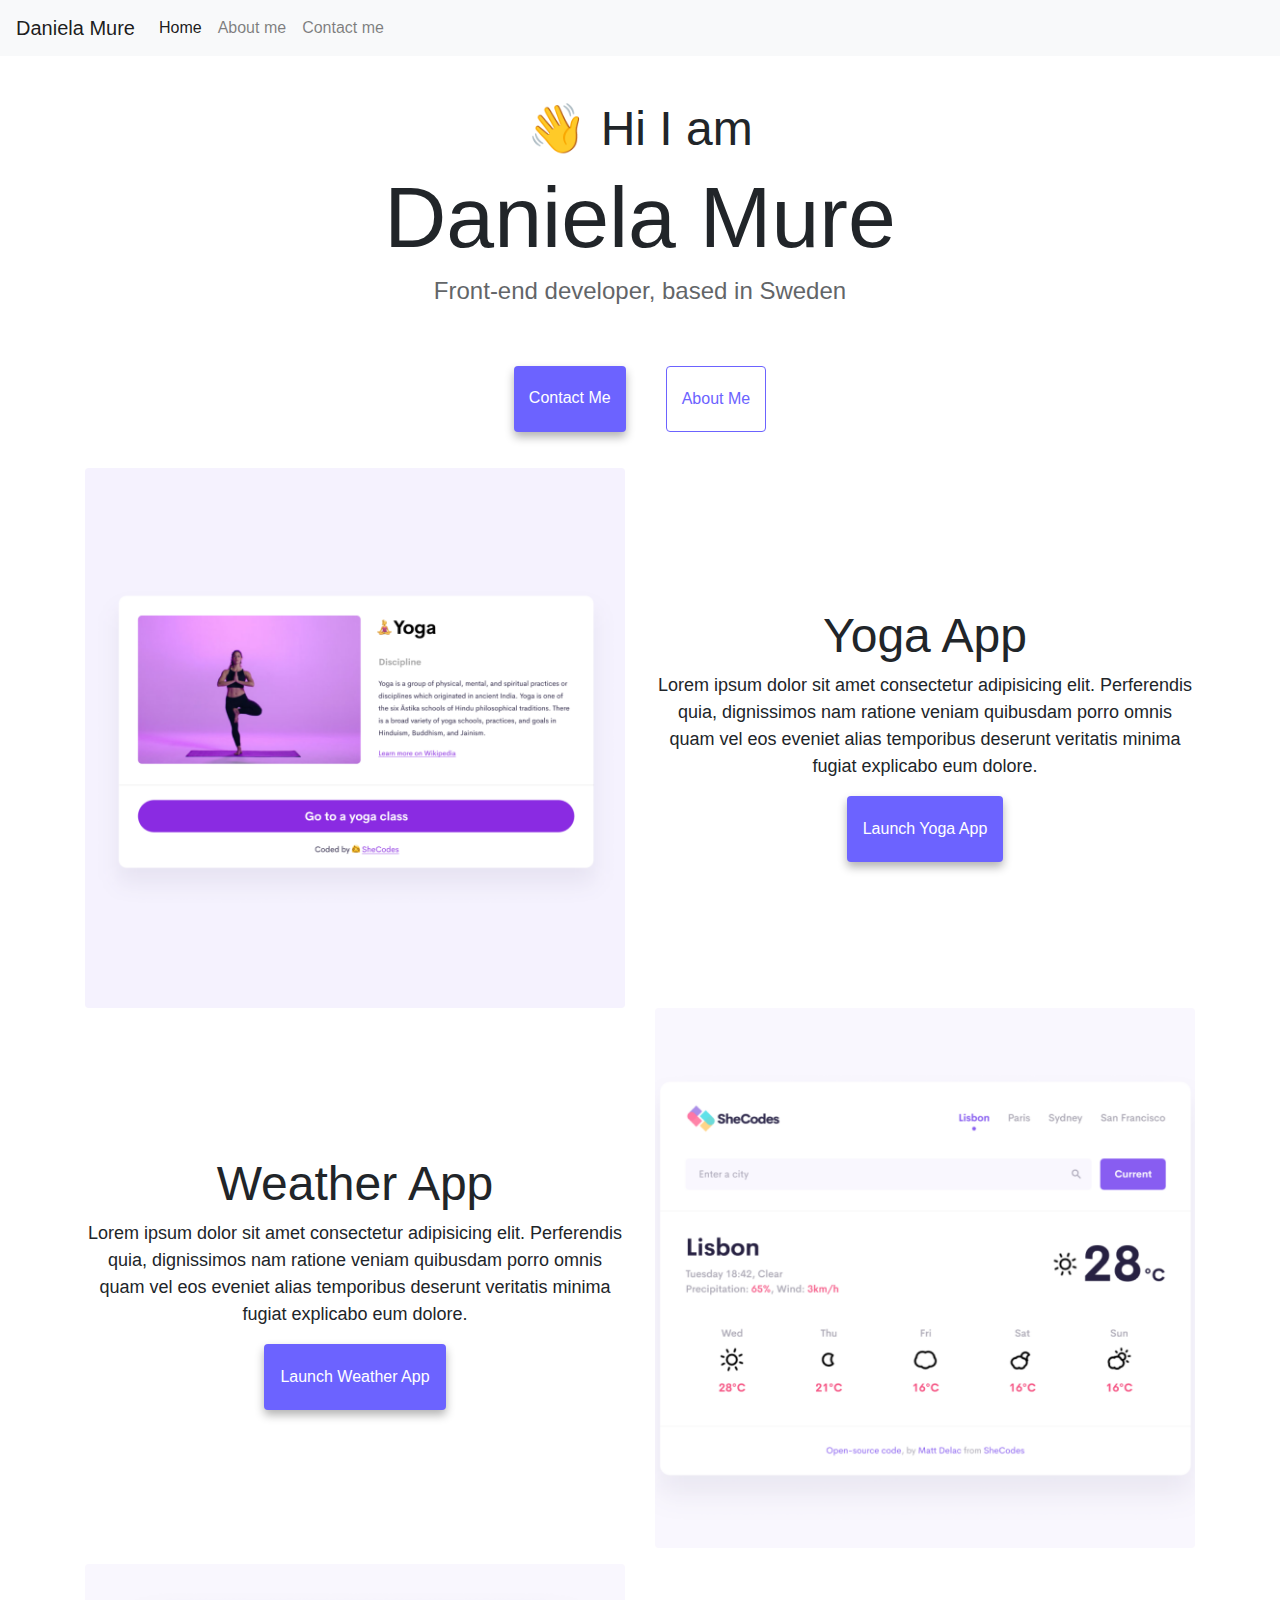
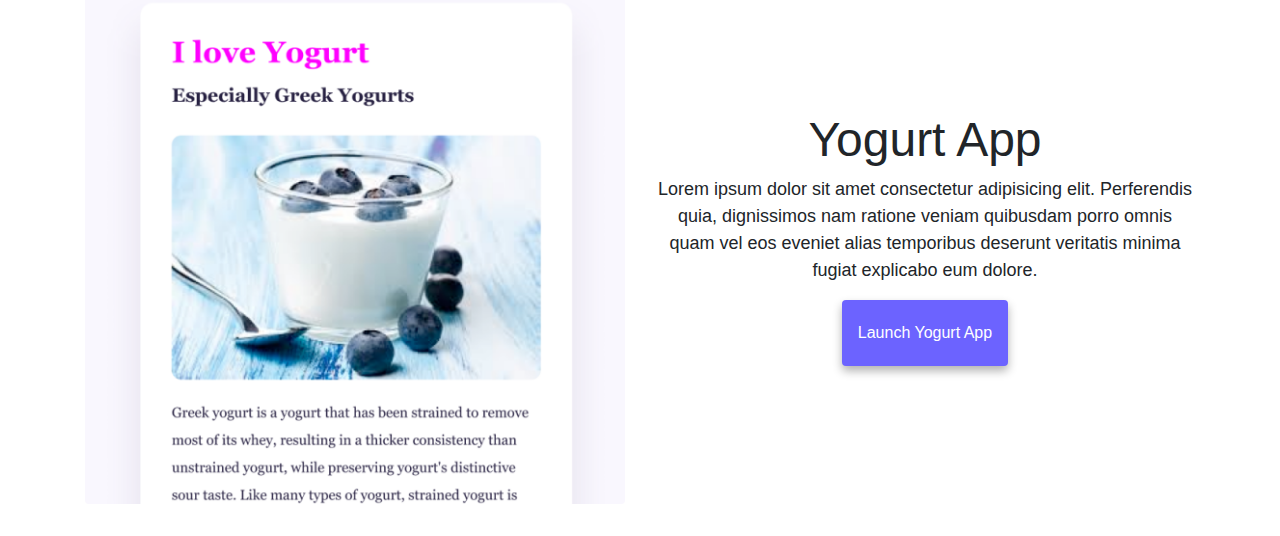
<file: index.html>
<!DOCTYPE html>
<html lang="en">
  <head>
    <meta charset="UTF-8" />
    <meta http-equiv="X-UA-Compatible" content="IE=edge" />
    <meta name="viewport" content="width=device-width, initial-scale=1.0" />

    <link
      rel="stylesheet"
      href="https://cdn.jsdelivr.net/npm/bootstrap@4.3.1/dist/css/bootstrap.min.css"
      integrity="sha384-ggOyR0iXCbMQv3Xipma34MD+dH/1fQ784/j6cY/iJTQUOhcWr7x9JvoRxT2MZw1T"
      crossorigin="anonymous"
    />
    <link rel="stylesheet" href="/css/style.css" />
    <title>Front-end developer - Daniela Mure</title>
    <meta
      name="description"
      content="A page about Daniela Mure and my first projects as a front-end developer"
    />
  </head>
  <body>
    <nav class="navbar navbar-expand-lg navbar-light bg-light fixed-top">
      <a class="navbar-brand" href="/">Daniela Mure</a>
      <button
        class="navbar-toggler"
        type="button"
        data-toggle="collapse"
        data-target="#navbarNav"
        aria-controls="navbarNav"
        aria-expanded="false"
        aria-label="Toggle navigation"
      >
        <span class="navbar-toggler-icon"></span>
      </button>
      <div class="collapse navbar-collapse" id="navbarNav">
        <ul class="navbar-nav">
          <li class="nav-item active">
            <a class="nav-link" href="/">Home</a>
          </li>
          <li class="nav-item">
            <a class="nav-link" href="/about.html">About me</a>
          </li>
          <li class="nav-item">
            <a class="nav-link" href="/about.html#contact">Contact me</a>
          </li>
        </ul>
      </div>
    </nav>
    <h2>👋 Hi I am</h2>
    <h1>Daniela Mure</h1>
    <h3>Front-end developer, based in Sweden</h3>
    <div class="navigation-links">
      <a
        href="/about.html#contact"
        class="contact-link"
        title="Contact Daniela Mure"
        >Contact me</a
      >
      <a
        href="/about.html"
        class="about-link"
        title="Read more about Daniela Mure"
        >About me</a
      >
    </div>

    <div class="container">
      <div class="row align-items-center">
        <div class="col-md-6 text-center text-md-start">
          <img
            src="images/yoga.png"
            class="img-fluid rounded mt-3"
            alt="one woman practice yoga pose tree"
          />
        </div>
        <div class="col-md-6 text-center text-md-start">
          <h2>Yoga App</h2>
          <p>
            Lorem ipsum dolor sit amet consectetur adipisicing elit. Perferendis
            quia, dignissimos nam ratione veniam quibusdam porro omnis quam vel
            eos eveniet alias temporibus deserunt veritatis minima fugiat
            explicabo eum dolore.
          </p>
          <div>
            <a href="#" class="btn app-link">Launch Yoga App</a>
          </div>
        </div>
      </div>
    </div>

    <div class="container">
      <div class="row align-items-center">
        <div class="col-md-6 text-center text-md-start">
          <h2>Weather App</h2>
          <p>
            Lorem ipsum dolor sit amet consectetur adipisicing elit. Perferendis
            quia, dignissimos nam ratione veniam quibusdam porro omnis quam vel
            eos eveniet alias temporibus deserunt veritatis minima fugiat
            explicabo eum dolore.
          </p>
          <div>
            <a href="#" class="btn app-link">Launch Weather App</a>
          </div>
        </div>
        <div class="col-md-6 text-center text-md-start">
          <img
            src="images/weather.png"
            class="img-fluid rounded"
            alt="project picture about a weather app"
          />
        </div>
      </div>
    </div>
    <div class="container py-3">
      <div class="row align-items-center mb-3">
        <div class="col-md-6 text-center text-md-start">
          <img
            src="images/yogurt.png"
            class="img-fluid rounded"
            alt="project picture about yoghurt"
          />
        </div>
        <div class="col-md-6 text-center text-md-start">
          <h2>Yogurt App</h2>
          <p>
            Lorem ipsum dolor sit amet consectetur adipisicing elit. Perferendis
            quia, dignissimos nam ratione veniam quibusdam porro omnis quam vel
            eos eveniet alias temporibus deserunt veritatis minima fugiat
            explicabo eum dolore.
          </p>
          <div>
            <a href="#" class="btn app-link">Launch Yogurt App</a>
          </div>
        </div>
      </div>
    </div>

    <script
      src="https://code.jquery.com/jquery-3.3.1.slim.min.js"
      integrity="sha384-q8i/X+965DzO0rT7abK41JStQIAqVgRVzpbzo5smXKp4YfRvH+8abtTE1Pi6jizo"
      crossorigin="anonymous"
    ></script>
    <script
      src="https://cdn.jsdelivr.net/npm/popper.js@1.14.7/dist/umd/popper.min.js"
      integrity="sha384-UO2eT0CpHqdSJQ6hJty5KVphtPhzWj9WO1clHTMGa3JDZwrnQq4sF86dIHNDz0W1"
      crossorigin="anonymous"
    ></script>
    <script
      src="https://cdn.jsdelivr.net/npm/bootstrap@4.3.1/dist/js/bootstrap.min.js"
      integrity="sha384-JjSmVgyd0p3pXB1rRibZUAYoIIy6OrQ6VrjIEaFf/nJGzIxFDsf4x0xIM+B07jRM"
      crossorigin="anonymous"
    ></script>
  </body>
</html>
</file>
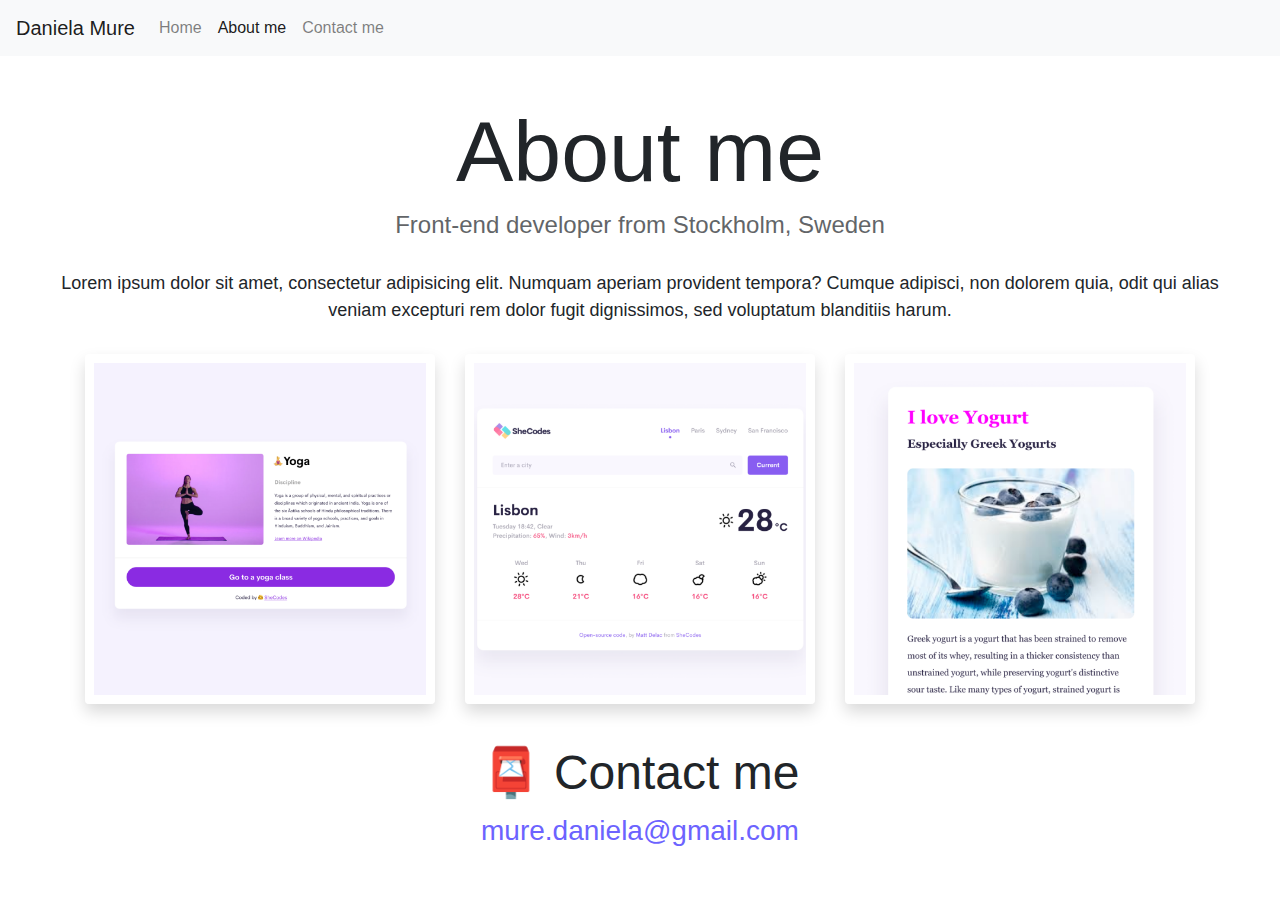
<file: about.html>
<!DOCTYPE html>
<html lang="en">
  <head>
    <meta charset="UTF-8" />
    <meta http-equiv="X-UA-Compatible" content="IE=edge" />
    <meta name="viewport" content="width=device-width, initial-scale=1.0" />
    <link
      rel="stylesheet"
      href="https://cdn.jsdelivr.net/npm/bootstrap@4.3.1/dist/css/bootstrap.min.css"
      integrity="sha384-ggOyR0iXCbMQv3Xipma34MD+dH/1fQ784/j6cY/iJTQUOhcWr7x9JvoRxT2MZw1T"
      crossorigin="anonymous"
    />
    <link rel="stylesheet" href="/css/style.css" />
    <script
      src="https://code.jquery.com/jquery-3.3.1.slim.min.js"
      integrity="sha384-q8i/X+965DzO0rT7abK41JStQIAqVgRVzpbzo5smXKp4YfRvH+8abtTE1Pi6jizo"
      crossorigin="anonymous"
    ></script>
    <script
      src="https://cdn.jsdelivr.net/npm/popper.js@1.14.7/dist/umd/popper.min.js"
      integrity="sha384-UO2eT0CpHqdSJQ6hJty5KVphtPhzWj9WO1clHTMGa3JDZwrnQq4sF86dIHNDz0W1"
      crossorigin="anonymous"
    ></script>
    <script
      src="https://cdn.jsdelivr.net/npm/bootstrap@4.3.1/dist/js/bootstrap.min.js"
      integrity="sha384-JjSmVgyd0p3pXB1rRibZUAYoIIy6OrQ6VrjIEaFf/nJGzIxFDsf4x0xIM+B07jRM"
      crossorigin="anonymous"
    ></script>
    <title>About and contact page - Daniela Mure</title>
    <meta
      name="description"
      content="About and contact page to email Daniela Mure"
    />
  </head>
  <body>
    <nav class="navbar navbar-expand-lg navbar-light bg-light fixed-top">
      <a class="navbar-brand" href="/">Daniela Mure</a>
      <button
        class="navbar-toggler"
        type="button"
        data-toggle="collapse"
        data-target="#navbarNav"
        aria-controls="navbarNav"
        aria-expanded="false"
        aria-label="Toggle navigation"
      >
        <span class="navbar-toggler-icon"></span>
      </button>
      <div class="collapse navbar-collapse" id="navbarNav">
        <ul class="navbar-nav">
          <li class="nav-item">
            <a class="nav-link" href="/">Home</a>
          </li>
          <li class="nav-item active">
            <a class="nav-link" href="/about.html">About me</a>
          </li>
          <li class="nav-item">
            <a class="nav-link" href="/about.html#contact">Contact me</a>
          </li>
        </ul>
      </div>
    </nav>
    <h1>About me</h1>
    <h3>Front-end developer from Stockholm, Sweden</h3>
    <div class="about-paragraphs">
      <p>
        Lorem ipsum dolor sit amet, consectetur adipisicing elit. Numquam
        aperiam provident tempora? Cumque adipisci, non dolorem quia, odit qui
        alias veniam excepturi rem dolor fugit dignissimos, sed voluptatum
        blanditiis harum.
      </p>
    </div>
    <div class="container">
      <div class="row d-flex justify-content-center">
        <div class="col-12 col-md-4 d-flex justify-content-center mb-3 mb-md-0">
          <img
            src="images/yoga.png"
            class="img-fluid p-2 shadow rounded border border-white img-style"
            alt="one woman practice yoga pose tree"
          />
        </div>
        <div class="col-12 col-md-4 d-flex justify-content-center mb-3 mb-md-0">
          <img
            src="images/weather.png"
            class="img-fluid p-2 shadow rounded border border-white img-style"
            alt="project picture about a weather app"
          />
        </div>
        <div class="col-12 col-md-4 d-flex justify-content-center mb-3 mb-md-0">
          <img
            src="images/yogurt.png"
            class="img-fluid p-2 shadow rounded border border-white img-style"
            alt="project picture about yoghurt"
          />
        </div>
      </div>
    </div>
    <div id="contact">
      <h2>📮 Contact me</h2>
      <a
        href="mailto:mure.daniela@gmail.com"
        class="email-link"
        title="contact Daniela Mure by email"
        >mure.daniela@gmail.com</a
      >
    </div>
  </body>
</html>
</file>
<file: css/style.css>
:root {
  --primary-color: #6c63ff;
  --secondary-color: #f5f2fe;
  --box-shadow: 0 5px 10px rgba(0, 0, 0, 0.3);
}

body {
  margin-top: 100px;
}

h1,
h2,
h3 {
  text-align: center;
}

h1 {
  font-size: 86px;
}

h2 {
  font-size: 48px;
  margin-top: 40px;
}

h3 {
  font-size: 24px;
  opacity: 0.7;
}

p {
  border-radius: 4px;
  font-size: 18px;
  line-height: 1.5;
  text-align: center;
}

.navigation-links {
  display: flex;
  margin-top: 40px;
  justify-content: center;
}

.about-paragraphs {
  margin: 30px;
}

.navigation-links a {
  margin: 20px;
  border-radius: 4px;
  padding: 20px 15px;
  text-decoration: none;
  text-transform: capitalize;
}

.contact-link {
  background: var(--primary-color);
  box-shadow: var(--box-shadow);
  color: white;
}

.about-link {
  color: var(--primary-color);
  border: 1px solid var(--primary-color);
}

.img-style {
  padding: 6px;
  max-width: 100%;
  max-height: 100%;
}

.app-link {
  padding: 20px 15px;
  border-radius: 4px;
  box-shadow: var(--box-shadow);
  background-color: var(--primary-color);
  color: #fff;
  margin-bottom: 30px;
}

.email-link {
  display: flex;
  justify-content: center;
  color: var(--primary-color);
  font-size: 28px;
  text-decoration: none;
  margin-bottom: 40px;
}

.email-link:hover {
  text-decoration: underline;
}

@media (max-width: 576px) {
  h1 {
    font-size: 44px;
    line-height: 1.5;
  }
  h2 {
    font-size: 32px;
  }
}
</file>
